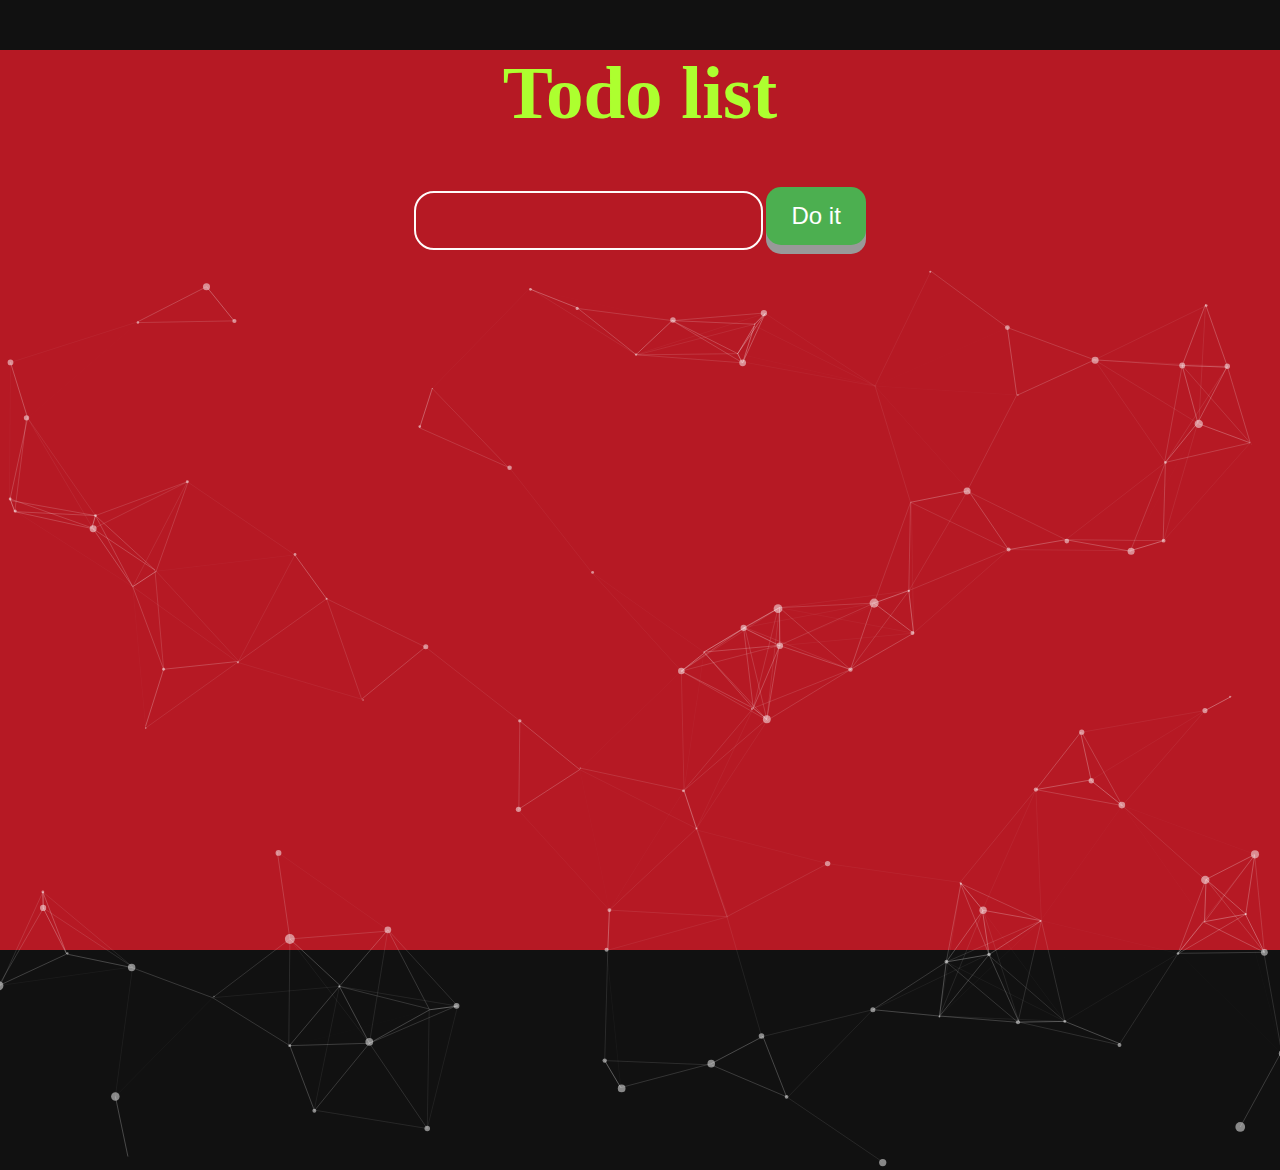
<file: todolist/todolist/index.html>
<!DOCTYPE html>
<html lang="en">
<head>
  <meta charset="utf-8">
  <title>particles.js</title>
  <meta name="description" content="particles.js is a lightweight JavaScript library for creating particles.">
  <meta name="author" content="Vincent Garreau" />
  <meta name="viewport" content="width=device-width, initial-scale=1.0, minimum-scale=1.0, maximum-scale=1.0, user-scalable=no">
  <link rel="stylesheet" media="screen" href="css/style.css">
</head>
<body>

<!-- count particles -->


<!-- particles.js container -->
<div id="particles-js">


<!--Custom Code Starts here-->
<header>
  <h1>Todo list</h1>
</header>
<div class="list">

    <input class="input1" type="list" name="list" >
    <button class="button" type="submit" name="button" onclick=add() >Do it</button>
    <ol id = "area">
    
    </ol>




</div>



</div>

<!-- scripts -->

<script src="../particles.js"></script>
<script src="js/app.js"></script>
<script src="js/script.js" type="text/javascript">

</script>

<!-- stats.js -->
 <!--<script src="js/lib/stats.js"></script>-->
<script>
  var count_particles, stats, update;
  stats = new Stats;
  stats.setMode(0);
  stats.domElement.style.position = 'absolute';
  stats.domElement.style.left = '0px';
  stats.domElement.style.top = '0px';
  document.body.appendChild(stats.domElement);
  count_particles = document.querySelector('.js-count-particles');
  update = function() {
    stats.begin();
    stats.end();
    if (window.pJSDom[0].pJS.particles && window.pJSDom[0].pJS.particles.array) {
      count_particles.innerText = window.pJSDom[0].pJS.particles.array.length;
    }
    requestAnimationFrame(update);
  };
  requestAnimationFrame(update);
</script>

</body>
</html>
</file>
<file: todolist/todolist/css/style.css>
/* =============================================================================
   HTML5 CSS Reset Minified - Eric Meyer
   ========================================================================== */

html,body,div,span,object,iframe,h2,h3,h4,h5,h6,p,blockquote,pre,abbr,address,cite,code,del,dfn,em,img,ins,kbd,q,samp,small,strong,sub,sup,var,b,i,dl,dt,dd,ol,ul,li,fieldset,form,label,legend,table,caption,tbody,tfoot,thead,tr,th,td,article,aside,canvas,details,figcaption,figure,footer,header,hgroup,menu,nav,section,summary,time,mark,audio,video{margin:0;padding:0;border:0;outline:0;font-size:100%;vertical-align:baseline;background:transparent}
body{line-height:1}
article,aside,details,figcaption,figure,footer,header,hgroup,menu,nav,section{display:block}
nav ul{list-style:none}
blockquote,q{quotes:none}
blockquote:before,blockquote:after,q:before,q:after{content:none}
a{margin:0;padding:0;font-size:100%;vertical-align:baseline;background:transparent;text-decoration:none}
mark{background-color:#ff9;color:#000;font-style:italic;font-weight:bold}
del{text-decoration:line-through}
abbr[title],dfn[title]{border-bottom:1px dotted;cursor:help}
table{border-collapse:collapse;border-spacing:0}
hr{display:block;height:1px;border:0;border-top:1px solid #ccc;margin:1em 0;padding:0}
input,select{vertical-align:middle}
li{list-style:none}


/* =============================================================================
   My CSS
   ========================================================================== */

/* ---- base ---- */

html,body{
	width:100%;
	height:100%;
	background:#111;
}

html{
  -webkit-tap-highlight-color: rgba(0, 0, 0, 0);
}

body{
  font:normal 75% Arial, Helvetica, sans-serif;
}

canvas{
  display:block;
  vertical-align:bottom;
}


/* ---- stats.js ---- */

.count-particles{
  background: #000022;
  position: absolute;
  top: 48px;
  left: 0;
  width: 80px;
  color: #13E8E9;
  font-size: .8em;
  text-align: left;
  text-indent: 4px;
  line-height: 14px;
  padding-bottom: 2px;
  font-family: Helvetica, Arial, sans-serif;
  font-weight: bold;
}

.js-count-particles{
  font-size: 1.1em;
}

#stats,
.count-particles{
  -webkit-user-select: none;
  margin-top: 5px;
  margin-left: 5px;
}

#stats{
  border-radius: 3px 3px 0 0;
  overflow: hidden;
}

.count-particles{
  border-radius: 0 0 3px 3px;
}


/* ---- particles.js container ---- */

#particles-js{
  width: 100%;
  height: 100%;
  background-color: #b61924;
  background-image: url('');
  background-size: cover;
  background-position: 50% 50%;
  background-repeat: no-repeat;
}

/* Custom Css */

h1{
	text-align: center;
	font-size: 75px;
	font-weight: bold;
	font-family: cursive;
	font-size-adjust: auto;
	color: greenyellow;

}
h1:hover{
	color:snow;
	font-weight: bolder;
	text-decoration-line: underline;
	text-decoration-style: dotted;
	text-decoration-color:snow;
	text-shadow: 10px 10px black;

}
header{


}
#particles-js .list input{
	text-align: center;
	line-height: 25px;
}
#particles-js .list{
	text-align: center;

}

#particles-js .list button{
  display: inline-block;
  padding: 15px 25px;
  font-size: 24px;
  cursor: pointer;
  text-align: center;
  text-decoration: none;
  outline: none;
  color: #fff;
  background-color: #4CAF50;
  border: none;
  border-radius: 15px;
  box-shadow: 0 9px #999;
}

#particles-js .list button:hover{background-color: #3e8e41}

#particles-js .list button:active{
  background-color: #3e8e41;
  box-shadow: 0 5px #666;
  transform: translateY(4px);
}
#particles-js .list .input1{
  	border-style:double;
	  font-size: 24px;
	  text-align: center;
		border-radius: 20px;
		display: inline-block;
		padding: 15px 25px;
		background-color: inherit;
		border-color: snow;
		font-family: cursive;
}

#particles-js .list .input1:hover{
	background-color: greenyellow;


}

#area{
	bac
	color:snow;
	font-size: 24px;
	text-align: center;
	font-family: cursive;
	width: inherit;
	text-align: center;
	margin: auto;
	margin-top: 20px;
}
li{
	margin-top: 20px;
}
li:hover{
	margin-top: 30px;
	font-size: 30px;
	color: greenyellow;
}
</file>
